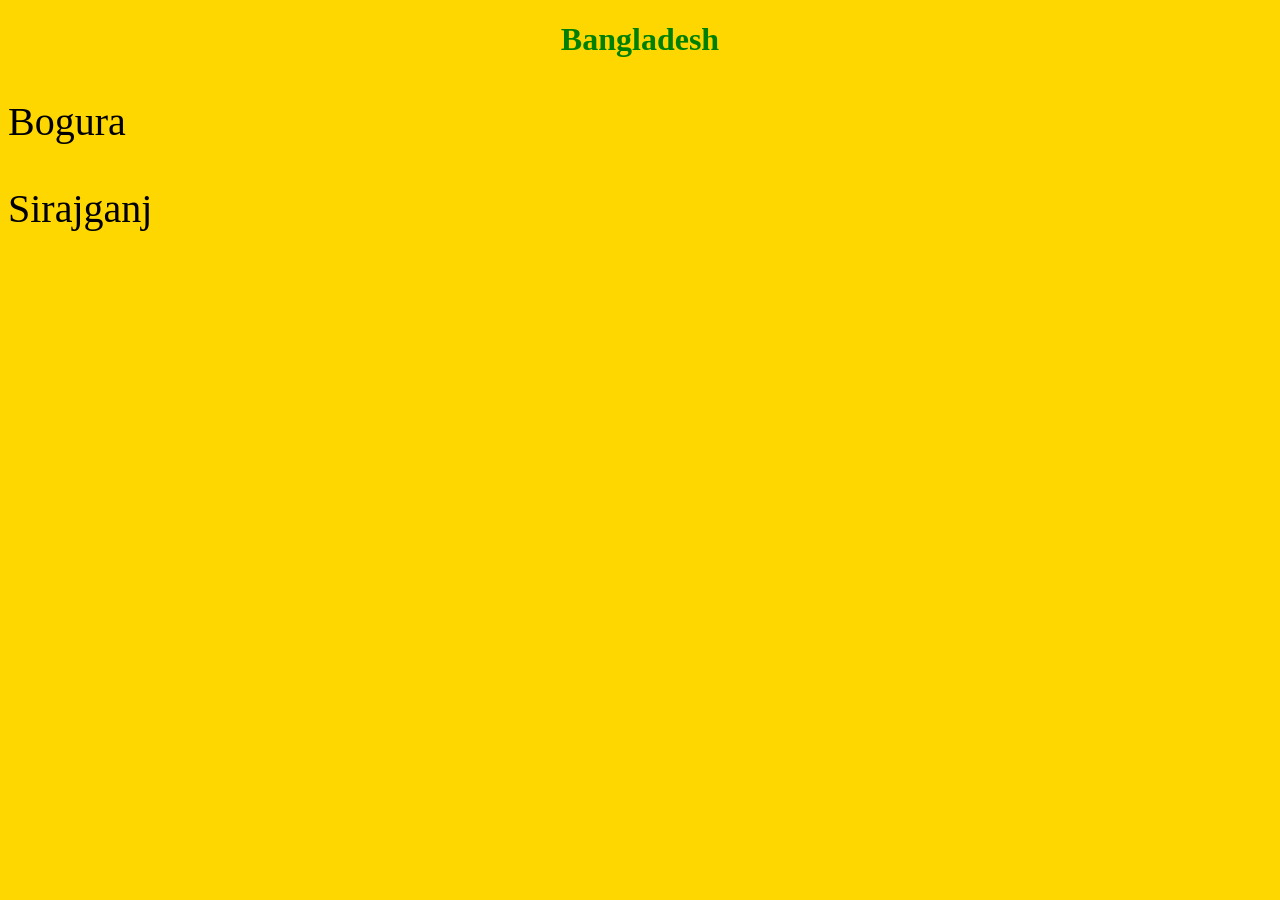
<file: css/First day/index.html>
<!DOCTYPE html>
<html lang="en">
<head>
    <meta charset="UTF-8">
    <meta name="viewport" content="width=device-width, initial-scale=1.0">
    <title>CSS-CLASS</title>
</head>
<style>
body{
    background-color: gold;
}
h1{
    text-align: center;
    color: green;
    
}

p{
    font-size: verdana;
    font-size: 40px;
    color: black;
}
</style>

<body>
    <h1>Bangladesh</h1>
    <p>Bogura</p>
    <p>Sirajganj
    </p>
</body>
</html>
</file>
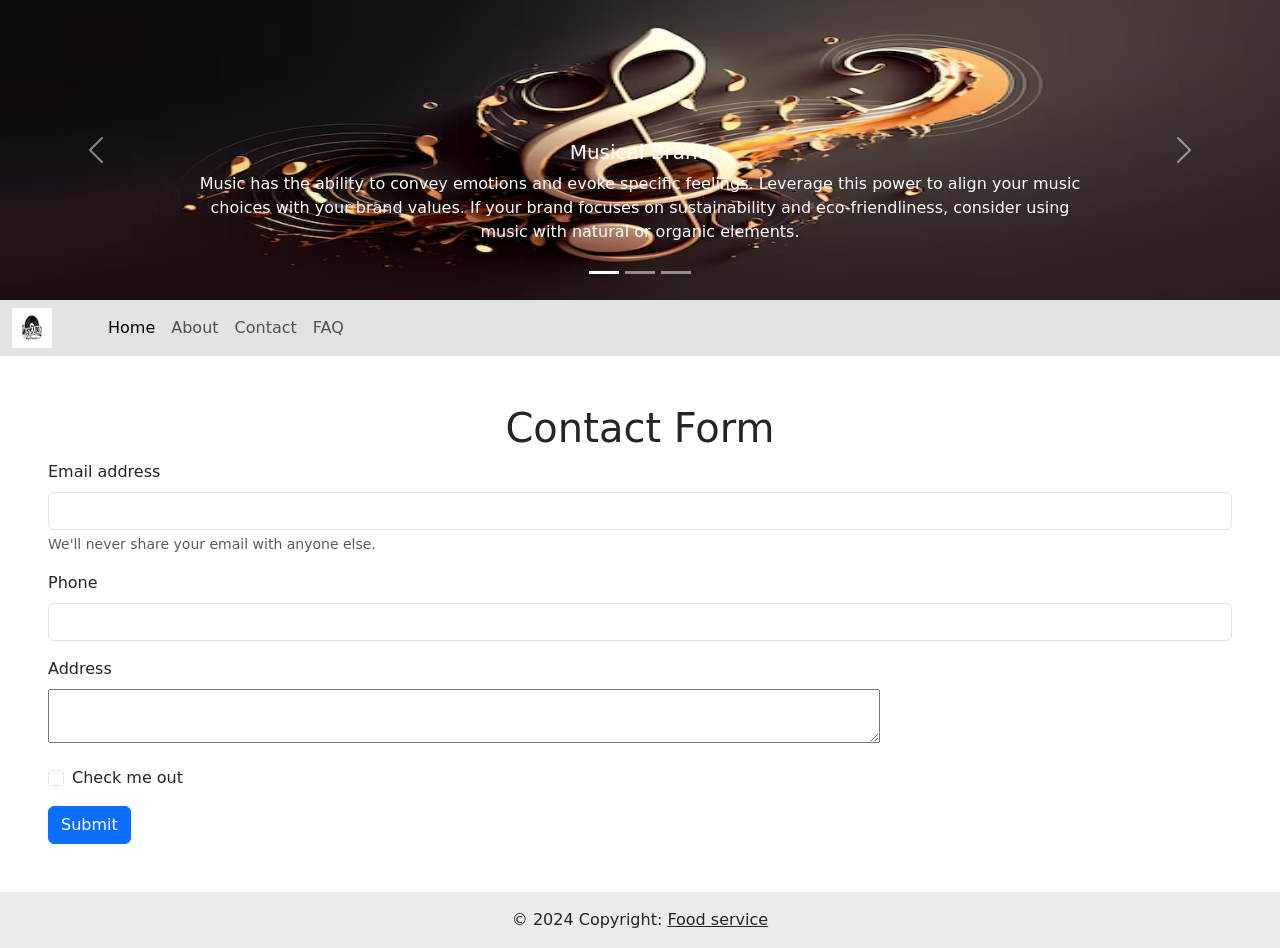
<file: Contact.html>
<!DOCTYPE html>
<html lang="en">
<head>
    <meta charset="UTF-8">
    <meta name="viewport" content="width=device-width, initial-scale=1.0">
    <title>Project</title>
    <link rel="stylesheet" href="css/bootstrap.min.css">
    <script src="js/bootstrap.min.js"></script>
</head>
<body>
    
     <!-- Banner Section start  -->
     <div>
      <div id="carouselExampleIndicators" class="carousel slide" data-bs-ride="carousel">
          <div class="carousel-indicators">
            <button type="button" data-bs-target="#carouselExampleIndicators" data-bs-slide-to="0" class="active" aria-current="true" aria-label="Slide 1"></button>
            <button type="button" data-bs-target="#carouselExampleIndicators" data-bs-slide-to="1" aria-label="Slide 2"></button>
            <button type="button" data-bs-target="#carouselExampleIndicators" data-bs-slide-to="2" aria-label="Slide 3"></button>
          </div>
          <div class="carousel-inner">
            <div class="carousel-item active">
              <img height="300px" src="img/texture-treble-clef-dark-background-isolated-generative-ai_169016-29581.avif" class="d-block w-100" alt="...">
              <div class="carousel-caption d-none d-md-block">
                  <h5>Musical Brand</h5>
                  <p>Music has the ability to convey emotions and evoke specific feelings. Leverage this power to align your music choices with your brand values. If your brand focuses on sustainability and eco-friendliness, consider using music with natural or organic elements.</p>
                </div>
            </div>
            <div class="carousel-item">
              <img height="300px" src="img/glowing-musical-pentagram-background-with-sound-notes_1017-31220.avif" class="d-block  w-100" alt="...">
              <div class="carousel-caption d-none d-md-block">
                  <h5>Musical Brand</h5>
                  <p>Music has the ability to convey emotions and evoke specific feelings. Leverage this power to align your music choices with your brand values. If your brand focuses on sustainability and eco-friendliness, consider using music with natural or organic elements.</p>
                </div>
            </div>
            <div class="carousel-item">
              <img height="300px" src="img/gradient-music-notes-background_23-2151270122.avif" class="d-block w-100" alt="...">
              <div class="carousel-caption d-none d-md-block">
                  <h5>Musical Brand</h5>
                  <p>Music has the ability to convey emotions and evoke specific feelings. Leverage this power to align your music choices with your brand values. If your brand focuses on sustainability and eco-friendliness, consider using music with natural or organic elements.</p>
                </div>
            </div>
          </div>
          <button class="carousel-control-prev" type="button" data-bs-target="#carouselExampleIndicators" data-bs-slide="prev">
            <span class="carousel-control-prev-icon" aria-hidden="true"></span>
            <span class="visually-hidden">Previous</span>
          </button>
          <button class="carousel-control-next" type="button" data-bs-target="#carouselExampleIndicators" data-bs-slide="next">
            <span class="carousel-control-next-icon" aria-hidden="true"></span>
            <span class="visually-hidden">Next</span>
          </button>
        </div>
      
   </div>
   <!-- Banner Section end  -->


  <!-- navbar section start -->
  <div>
    <div>
      <nav class="navbar navbar-expand-lg bg-secondary-subtle">
          <div class="container-fluid ">
           <img src="img/360_F_290678974_AObFgMRPhgffKaXDxykn1y4IXTGB8n68.jpg" height="40px" width="40px" alt="" srcset="">
            <div class="collapse navbar-collapse px-5" >
              <ul class="navbar-nav">
                <li class="nav-item active">
                  <a class="nav-link active" aria-current="page" href="index.html">Home</a>
                </li>
                <li class="nav-item">
                  <a class="nav-link" href="About.html">About</a>
                </li>
                <li class="nav-item">
                  <a class="nav-link" href="Contact.html">Contact</a>
                </li>
                <li class="nav-item">
                  <a class="nav-link" href="Faq.html">FAQ</a>
                </li>
                
              </ul>
            </div>
          </div>
        </nav>

  </div>
  </div>
  <!-- navbar section end -->

      <div class="p-5">
        <h1 class="text-center">Contact Form</h1>
        <form>
            <div class="mb-3">
              <label for="exampleInputEmail1" class="form-label">Email address</label>
              <input type="email" class="form-control" id="exampleInputEmail1" aria-describedby="emailHelp">
              <div id="emailHelp" class="form-text">We'll never share your email with anyone else.</div>
            </div>
            <div class="mb-3">
              <label for="exampleInputPassword1" class="form-label">Phone</label>
              <input type="number" class="form-control" id="exampleInputPassword1">
            </div>
            <div class="mb-3">
              <label for="exampleInputPassword1" class="form-label">Address</label><br>
              
                <textarea name="text" cols="100"  id=""></textarea>
            </div>
            <div class="mb-3 form-check">
              <input type="checkbox" class="form-check-input" id="exampleCheck1">
              <label class="form-check-label" for="exampleCheck1">Check me out</label>
            </div>
            <button type="submit" class="btn btn-primary">Submit</button>
          </form>
      </div>


      <div>
        <footer class="bg-body-tertiary text-center">
          <div class="text-center p-3" style="background-color: rgba(0, 0, 0, 0.05);">
            © 2024 Copyright:
            <a class="text-body" href="https://mdbootstrap.com/">Food service</a>
          </div>
         
        </footer>
      
      </div>
    
</body>
</html>
</file>
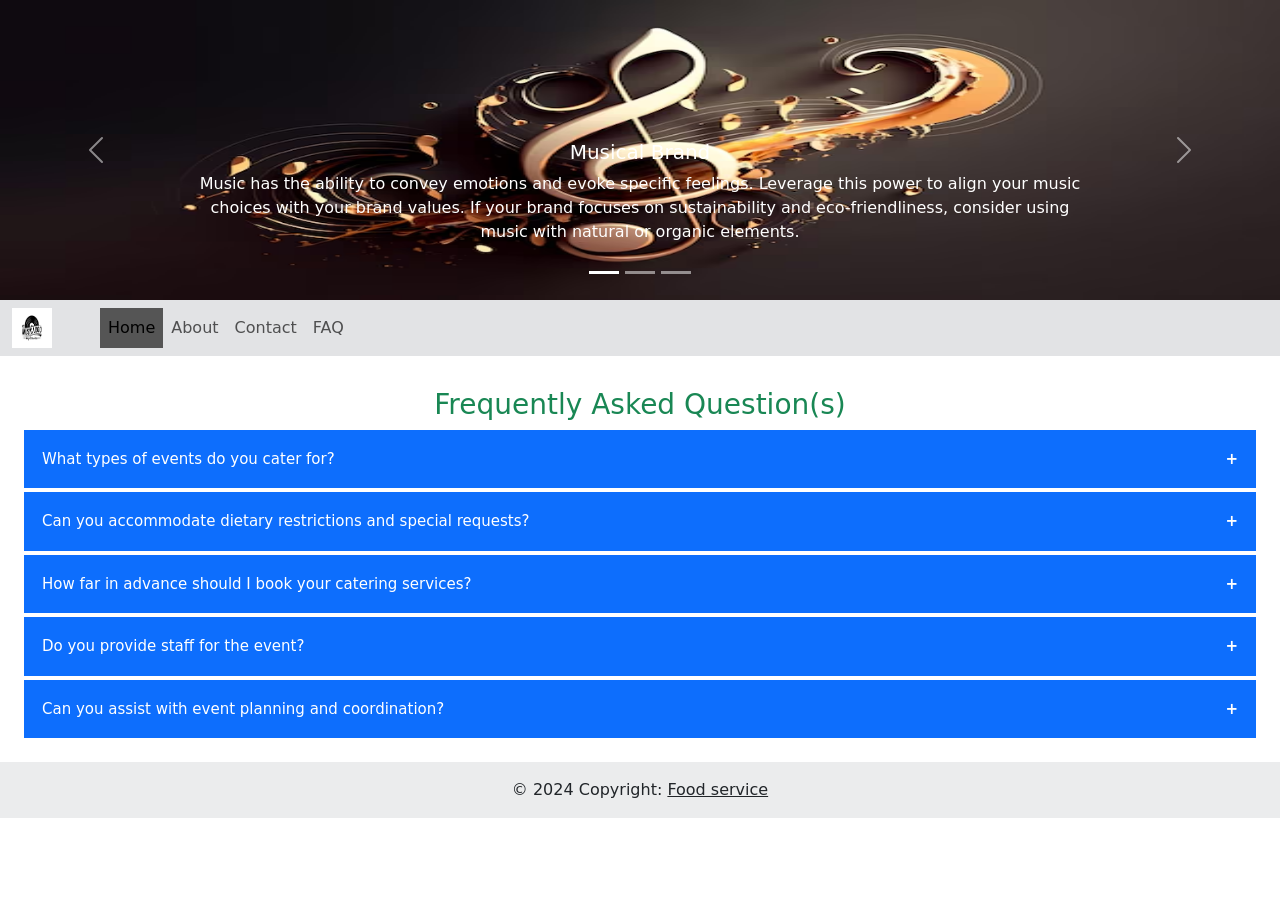
<file: Faq.html>
<!DOCTYPE html>
<html lang="en">
<head>
    <meta charset="UTF-8">
    <meta name="viewport" content="width=device-width, initial-scale=1.0">
    <title>Musical Brand</title>
    <link rel="stylesheet" href="css/bootstrap.min.css">
    <script src="js/bootstrap.min.js"></script>
    <link rel="stylesheet" href="Faq.css">
</head>
<body>
         <!-- Banner Section start  -->
         <div>
            <div id="carouselExampleIndicators" class="carousel slide" data-bs-ride="carousel">
                <div class="carousel-indicators">
                  <button type="button" data-bs-target="#carouselExampleIndicators" data-bs-slide-to="0" class="active" aria-current="true" aria-label="Slide 1"></button>
                  <button type="button" data-bs-target="#carouselExampleIndicators" data-bs-slide-to="1" aria-label="Slide 2"></button>
                  <button type="button" data-bs-target="#carouselExampleIndicators" data-bs-slide-to="2" aria-label="Slide 3"></button>
                </div>
                <div class="carousel-inner">
                  <div class="carousel-item active">
                    <img height="300px" src="img/texture-treble-clef-dark-background-isolated-generative-ai_169016-29581.avif" class="d-block w-100" alt="...">
                    <div class="carousel-caption d-none d-md-block">
                        <h5>Musical Brand</h5>
                        <p>Music has the ability to convey emotions and evoke specific feelings. Leverage this power to align your music choices with your brand values. If your brand focuses on sustainability and eco-friendliness, consider using music with natural or organic elements.</p>
                      </div>
                  </div>
                  <div class="carousel-item">
                    <img height="300px" src="img/glowing-musical-pentagram-background-with-sound-notes_1017-31220.avif" class="d-block  w-100" alt="...">
                    <div class="carousel-caption d-none d-md-block">
                        <h5>Musical Brand</h5>
                        <p>Music has the ability to convey emotions and evoke specific feelings. Leverage this power to align your music choices with your brand values. If your brand focuses on sustainability and eco-friendliness, consider using music with natural or organic elements.</p>
                      </div>
                  </div>
                  <div class="carousel-item">
                    <img height="300px" src="img/gradient-music-notes-background_23-2151270122.avif" class="d-block w-100" alt="...">
                    <div class="carousel-caption d-none d-md-block">
                        <h5>Musical Brand</h5>
                        <p>Music has the ability to convey emotions and evoke specific feelings. Leverage this power to align your music choices with your brand values. If your brand focuses on sustainability and eco-friendliness, consider using music with natural or organic elements.</p>
                      </div>
                  </div>
                </div>
                <button class="carousel-control-prev" type="button" data-bs-target="#carouselExampleIndicators" data-bs-slide="prev">
                  <span class="carousel-control-prev-icon" aria-hidden="true"></span>
                  <span class="visually-hidden">Previous</span>
                </button>
                <button class="carousel-control-next" type="button" data-bs-target="#carouselExampleIndicators" data-bs-slide="next">
                  <span class="carousel-control-next-icon" aria-hidden="true"></span>
                  <span class="visually-hidden">Next</span>
                </button>
              </div>
            
         </div>
         <!-- Banner Section end  -->
      
      
        <!-- navbar section start -->
        <div>
          <div>
            <nav class="navbar navbar-expand-lg bg-secondary-subtle">
                <div class="container-fluid ">
                 <img src="img/360_F_290678974_AObFgMRPhgffKaXDxykn1y4IXTGB8n68.jpg" height="40px" width="40px" alt="" srcset="">
                  <div class="collapse navbar-collapse px-5" >
                    <ul class="navbar-nav">
                      <li class="nav-item active">
                        <a class="nav-link active" aria-current="page" href="index.html">Home</a>
                      </li>
                      <li class="nav-item">
                        <a class="nav-link" href="About.html">About</a>
                      </li>
                      <li class="nav-item">
                        <a class="nav-link" href="Contact.html">Contact</a>
                      </li>
                      <li class="nav-item">
                        <a class="nav-link" href="Faq.html">FAQ</a>
                      </li>
                      
                    </ul>
                  </div>
                </div>
              </nav>
      
        </div>
        </div>
        <!-- navbar section end -->
        <div class="p-4">
            <h3 class="text-success text-center m-2 ">Frequently Asked Question(s)</h3>
            <button class="collapsible bg-primary mb-1">What types of events do you cater for?</button>
            <div class="content">
              <p class="p-4">We cater for a wide range of events including weddings, corporate events, private parties, birthdays, anniversaries, and more.</p>
            </div>
            <button class="collapsible bg-primary mb-1"> Can you accommodate dietary restrictions and special requests?</button>
            <div class="content">
              <p class="p-4">Yes, we understand the importance of catering to dietary restrictions and special requests. We offer a variety of menu options to accommodate various dietary needs including vegetarian, vegan, gluten-free, and allergy-specific options.</p>
            </div>
            <button class="collapsible bg-primary mb-1">How far in advance should I book your catering services?</button>
            <div class="content">
              <p class="p-4">We recommend booking our catering services as early as possible to ensure availability, especially for large events. Typically, booking at least 2-3 months in advance is advisable, but we can often accommodate last-minute requests depending on availability.</p>
            </div>
            <button class="collapsible bg-primary mb-1"> Do you provide staff for the event?</button>
            <div class="content">
              <p class="p-4">Yes, we provide experienced and professional staff including servers, bartenders, chefs, and event coordinators to ensure your event runs smoothly from start to finish.</p>
            </div>
            <button class="collapsible bg-primary">Can you assist with event planning and coordination?</button>
            <div class="content">
              <p class="p-4 ">Absolutely! In addition to catering services, we offer event planning and coordination assistance to help you with every aspect of your event, from venue selection to décor and entertainment.
    
                Feel free to adjust these questions and answers to better fit your specific catering service offerings and policies!</p>
            </div>
            <script>
              var coll = document.getElementsByClassName("collapsible");
              var i;
              
              for (i = 0; i < coll.length; i++) {
                coll[i].addEventListener("click", function() {
                  this.classList.toggle("activefaq");
                  var content = this.nextElementSibling;
                  if (content.style.maxHeight){
                    content.style.maxHeight = null;
                  } else {
                    content.style.maxHeight = content.scrollHeight + "px";
                  } 
                });
              }
              </script>
              
          </div>
    
          <div>
            <footer class="bg-body-tertiary text-center">
              <div class="text-center p-3" style="background-color: rgba(0, 0, 0, 0.05);">
                © 2024 Copyright:
                <a class="text-body" href="https://mdbootstrap.com/">Food service</a>
              </div>
             
            </footer>
          
          </div>
    
</body>
</html>
</file>
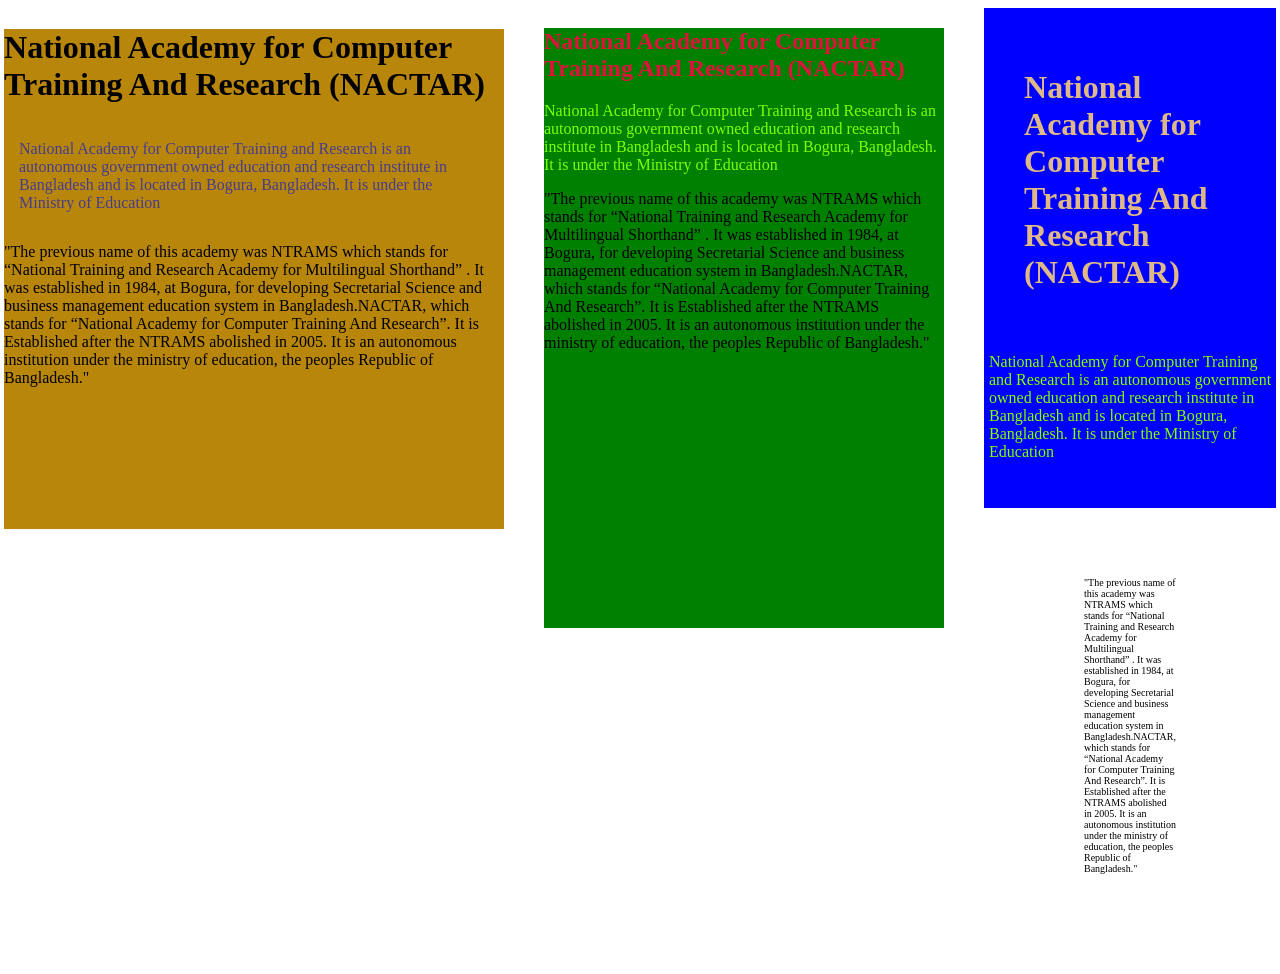
<file: css/css.html>
<!DOCTYPE html>
<html lang="en">
<head>
    <meta charset="UTF-8">
    <meta name="viewport" content="width=device-width, initial-scale=1.0">
    <title>CSS exam </title>
</head>
<link rel="stylesheet" href="style.css">
<style>
   .one{
    height: 600px;
    width: 400px;
    background-color: green;
    
   }
   #Two{
    color: chartreuse; 
    text-underline-position: auto;
   }

   h2{
    color: crimson;
   }
   body{
    justify-content: center;
    display: flex;
    gap: 40px;
   }

</style>

<body >
     <!-- External CSS -->
    <div>

        <div class="Apple">
            <h1>National Academy for Computer Training And Research (NACTAR)</h1>

            <p id="Banana">National Academy for Computer Training and Research is an autonomous government owned education and research institute in Bangladesh and is located in Bogura, Bangladesh. It is under the Ministry of Education</p>

            <p>
                "The previous name of this academy was NTRAMS which stands for “National Training and Research Academy for Multilingual Shorthand” . It was established in 1984, at Bogura, for developing Secretarial Science and business management education system in Bangladesh.NACTAR, which stands for “National Academy for Computer Training And Research”. It is Established after the NTRAMS abolished in 2005. It is an autonomous institution under the ministry of education, the peoples Republic of Bangladesh."
            </p>
        </div>

    </div>

       
    <!-- Internal CSS -->
    <div>

        <div class="one">
            <h2>National Academy for Computer Training And Research (NACTAR)</h2>

            <p id="Two">National Academy for Computer Training and Research is an autonomous government owned education and research institute in Bangladesh and is located in Bogura, Bangladesh. It is under the Ministry of Education</p>

            <p>
                "The previous name of this academy was NTRAMS which stands for “National Training and Research Academy for Multilingual Shorthand” . It was established in 1984, at Bogura, for developing Secretarial Science and business management education system in Bangladesh.NACTAR, which stands for “National Academy for Computer Training And Research”. It is Established after the NTRAMS abolished in 2005. It is an autonomous institution under the ministry of education, the peoples Republic of Bangladesh."
            </p>
        </div>

    </div>
 
<!-- Inline CSS -->
    <div style="background-color: blue ; height: 500px; width: 500px; ">

        <div style="border-radius: 20%;"> 
            <h1 style="padding: 40px; color: burlywood;">National Academy for Computer Training And Research (NACTAR)</h1>

            <p style="color: chartreuse; margin-left: 5px;  margin-top: 20px;" >National Academy for Computer Training and Research is an autonomous government owned education and research institute in Bangladesh and is located in Bogura, Bangladesh. It is under the Ministry of Education</p>

            <p style="font-size:x-small; padding: 100px;">
                "The previous name of this academy was NTRAMS which stands for “National Training and Research Academy for Multilingual Shorthand” . It was established in 1984, at Bogura, for developing Secretarial Science and business management education system in Bangladesh.NACTAR, which stands for “National Academy for Computer Training And Research”. It is Established after the NTRAMS abolished in 2005. It is an autonomous institution under the ministry of education, the peoples Republic of Bangladesh."
            </p>
        </div>

    </div>
    
</body>
</html>
</file>
<file: Faq.css>
.collapsible {
    background-color: #777;
    color: white;
    cursor: pointer;
    padding: 18px;
    width: 100%;
    border: none;
    text-align: left;
    outline: none;
    font-size: 15px;
  }
.actibefaq, .collapsible:hover{
    background-color: blue;

}
.collapsible:after{
    content: '\002B';
    color: white;
    font-weight: bold;
    float: right;
    margin-left: 5px;
}
.activefaq:after{
    content:"\2212";
}
.content{
    padding: 0 18px;
    max-height: 0;
    overflow: hidden;
    transition: max-height 0.2s ease-out;
    background-color: #f1f1f1;
}
.collapsible {
    background-color: #777;
    color: white;
    cursor: pointer;
    padding: 18px;
    width: 100%;
    border: none;
    text-align: left;
    outline: none;
    font-size: 15px;
  }
  
  .active, .collapsible:hover {
    background-color: #555;
  }
  
  .content {
    padding: 0 18px;
    max-height: 0;
    overflow: hidden;
    transition: max-height 0.2s ease-out;
    background-color: #f1f1f1;
  }
</file>
<file: css/style.css>
.Apple{
    height: 500px;
    width: 500px;
    background-color: darkgoldenrod;
}

#Banana{
    padding: 15px;
    color: darkslateblue;
}
</file>
